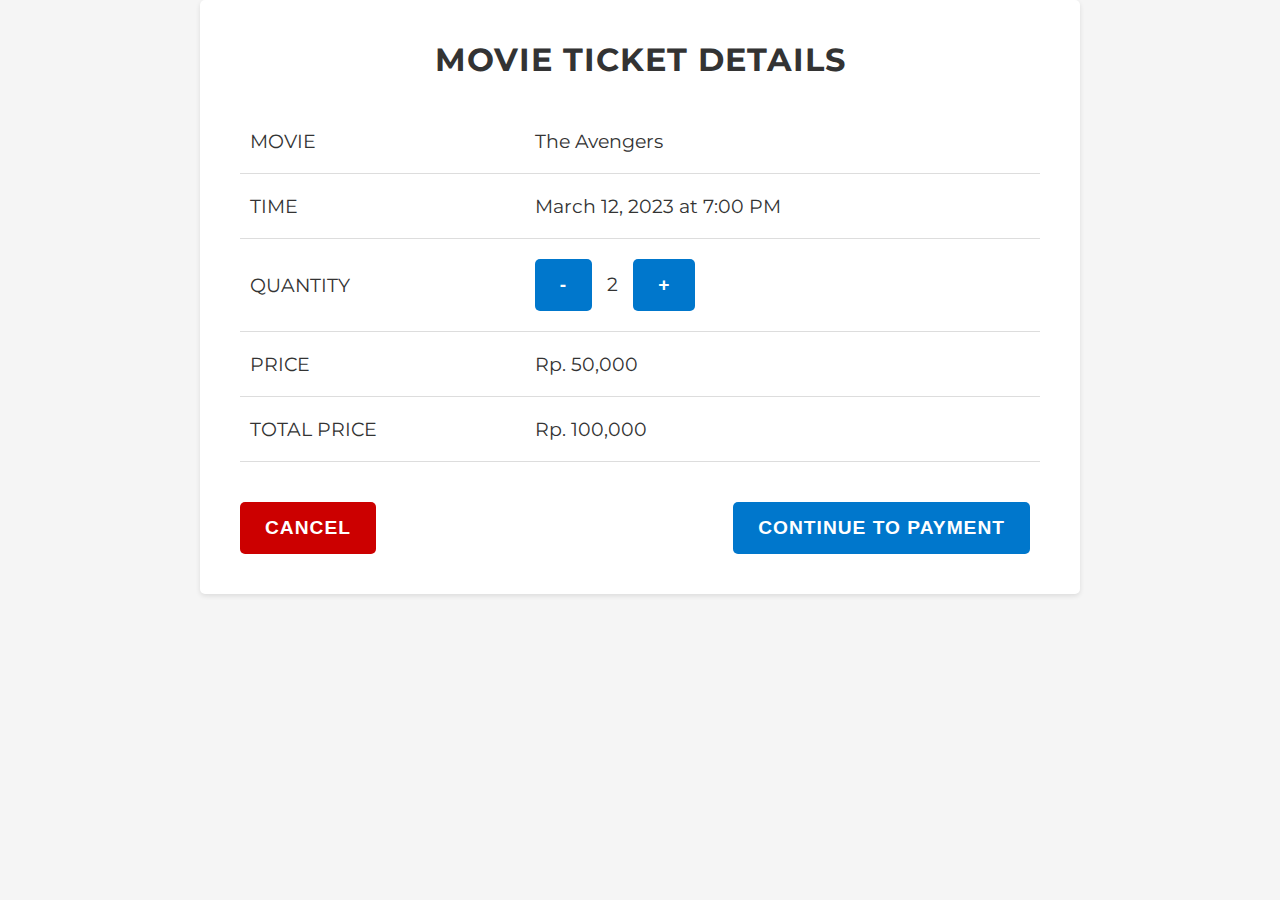
<file: checkout.html>
<!DOCTYPE html>
<html lang="en">
  <head>
    <meta charset="UTF-8">
    <title>Movie Ticket Checkout</title>
    <link rel="stylesheet" href="https://fonts.googleapis.com/css?family=Montserrat:400,700&display=swap">
    <style>
      body {
        margin: 0;
        padding: 0;
        background-color: #f5f5f5;
        font-family: 'Montserrat', sans-serif;
      }

      .container {
        max-width: 800px;
        margin: 0 auto;
        padding: 40px;
        background-color: #fff;
        box-shadow: 0 2px 5px rgba(0, 0, 0, 0.1);
        border-radius: 5px;
      }

      h1 {
        text-align: center;
        margin-top: 0;
        margin-bottom: 30px;
        font-size: 2rem;
        font-weight: 700;
        color: #333;
        text-transform: uppercase;
        letter-spacing: 1px;
      }

      table {
        width: 100%;
        border-collapse: collapse;
        margin-bottom: 40px;
      }

      th, td {
        padding: 20px 10px;
        text-align: left;
        border-bottom: 1px solid #ddd;
        font-size: 1.2rem;
        color: #333;
        font-weight: 400;
      }

      .quantity {
        display: inline-block;
        margin-right: 10px;
        font-size: 1.2rem;
        color: #333;
        font-weight: 400;
      }

      button {
        padding: 15px 25px;
        border: none;
        background-color: #0077cc;
        color: #fff;
        cursor: pointer;
        margin-right: 10px;
        border-radius: 5px;
        font-size: 1.2rem;
        font-weight: 700;
        text-transform: uppercase;
        letter-spacing: 1px;
        transition: all 0.2s ease;
      }

      button:hover {
        background-color: #005ca9;
      }

      .cancel {
        background-color: #cc0000;
      }

      .cancel:hover {
        background-color: #a30000;
      }

      .checkout {
        float: right;
      }
    </style>
  </head>
  <body>
    
    <div class="container">
      <h1>MOVIE TICKET DETAILS</h1>


      <table>
        <tr>
          <th>MOVIE</th>
          <td>The Avengers</td>
        </tr>
        <tr>
          <th>TIME</th>
          <td>March 12, 2023 at 7:00 PM</td>
        </tr>
        <tr>
          <th>QUANTITY</th>
          <td>
              <button class="decrease">-</button>
              <span class="quantity">2</span>
            <button class="increase">+</button>
          </td>
        </tr>
        <tr>
            <th>PRICE</th>
            <td>Rp. 50,000</td>
        </tr>
        <tr>
            <th>TOTAL PRICE</th>
            <td id="total-price"></td>
        </tr>
      </table>

      <button class="cancel">Cancel</button>
      <button class="checkout">Continue to Payment</button>
    </div>
    <script>
        let decreaseButton = document.querySelector(".decrease");
        let increaseButton = document.querySelector(".increase");
        let quantityEl = document.querySelector(".quantity");
        let cancelButton = document.querySelector(".cancel");
        let checkoutButton = document.querySelector(".checkout");
      
        let quantity = 2;
        quantityEl.textContent = quantity;
      
        decreaseButton.addEventListener("click", () => {
          if (quantity > 1) {
            quantity--;
            quantityEl.textContent = quantity;
            calculateTotalPrice();
          }
        });
      
        increaseButton.addEventListener("click", () => {
          quantity++;
          quantityEl.textContent = quantity;
          calculateTotalPrice();
        });
      
        cancelButton.addEventListener("click", () => {
          console.log("cancel button clicked");
        });
      
        checkoutButton.addEventListener("click", () => {
          console.log("checkout button clicked");
        });
      
        let totalPriceEl = document.getElementById("total-price");
        let price = 50000;
      
        function calculateTotalPrice() {
          let totalPrice = quantity * price;
          totalPriceEl.textContent = "Rp. " + totalPrice.toLocaleString();
        }
      
        calculateTotalPrice();
      </script>

    </html>
</file>
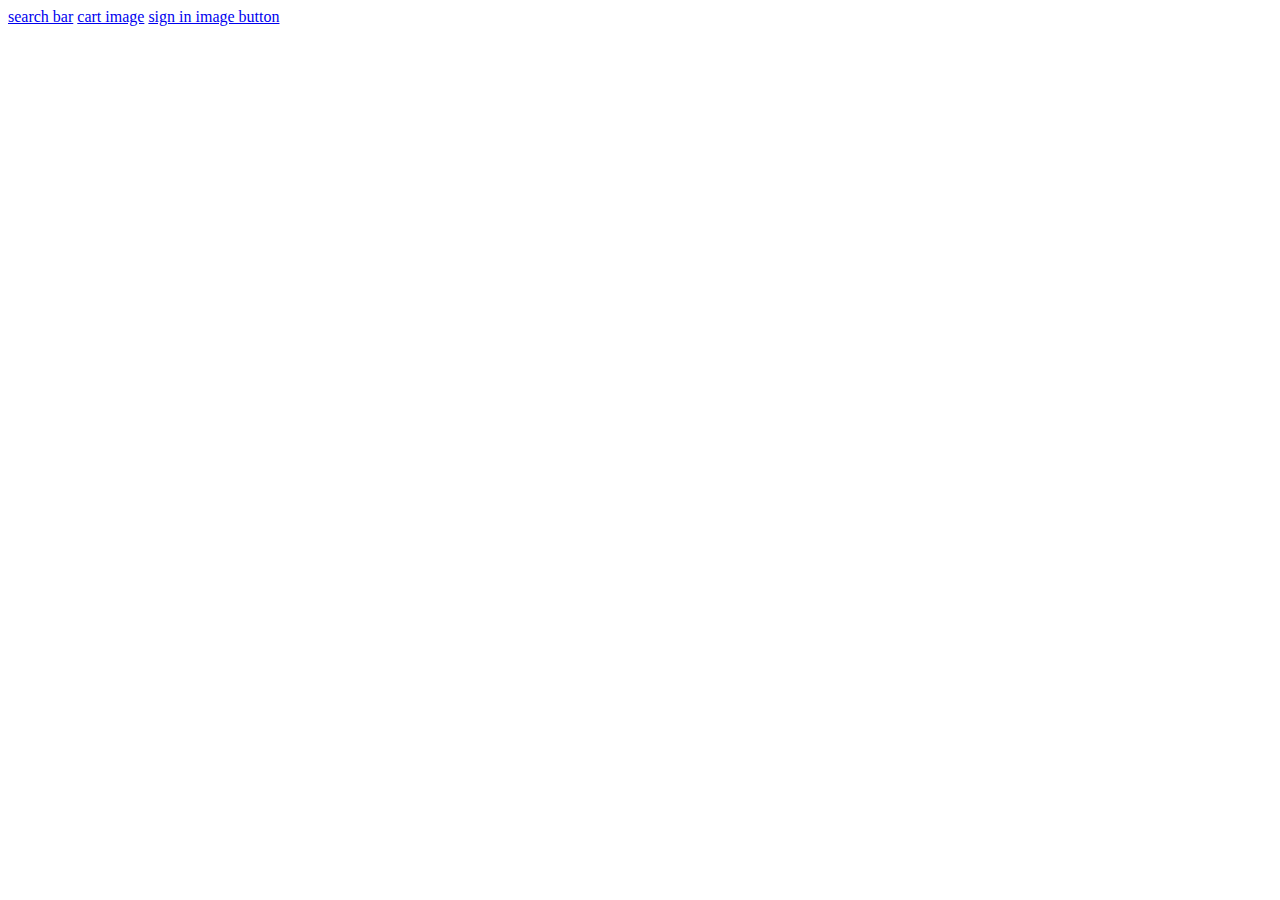
<file: home.html>
<!DOCTYPE html>
<html lang="en">
<head>
    <meta charset="UTF-8">
    <meta http-equiv="X-UA-Compatible" content="IE=edge">
    <meta name="viewport" content="width=device-width, initial-scale=1.0">
    <title>home page</title>
</head>
<body>
    <header>
        <a href="search result.html">search bar</a>
        <a href="checkout.html">cart image</a>
        <a href ="signin.html"> sign in image button </a>
    </header>

    <main>
        <!--- instructions -->
        <!-- - cards of movie: card has a plus button to add to cart 
        - discount banner carousel (png aja): a) kalo user ada account 10%,
        b) kalo hari minggu ada 15% 
        c) kalo ulang tahun ada 5%;  --->
        
    </main>
    <footer>
        <!----site links + address  -->
        <!----optional pages: about, contact, ------->
    </footer>
</body>
</html>
</file>
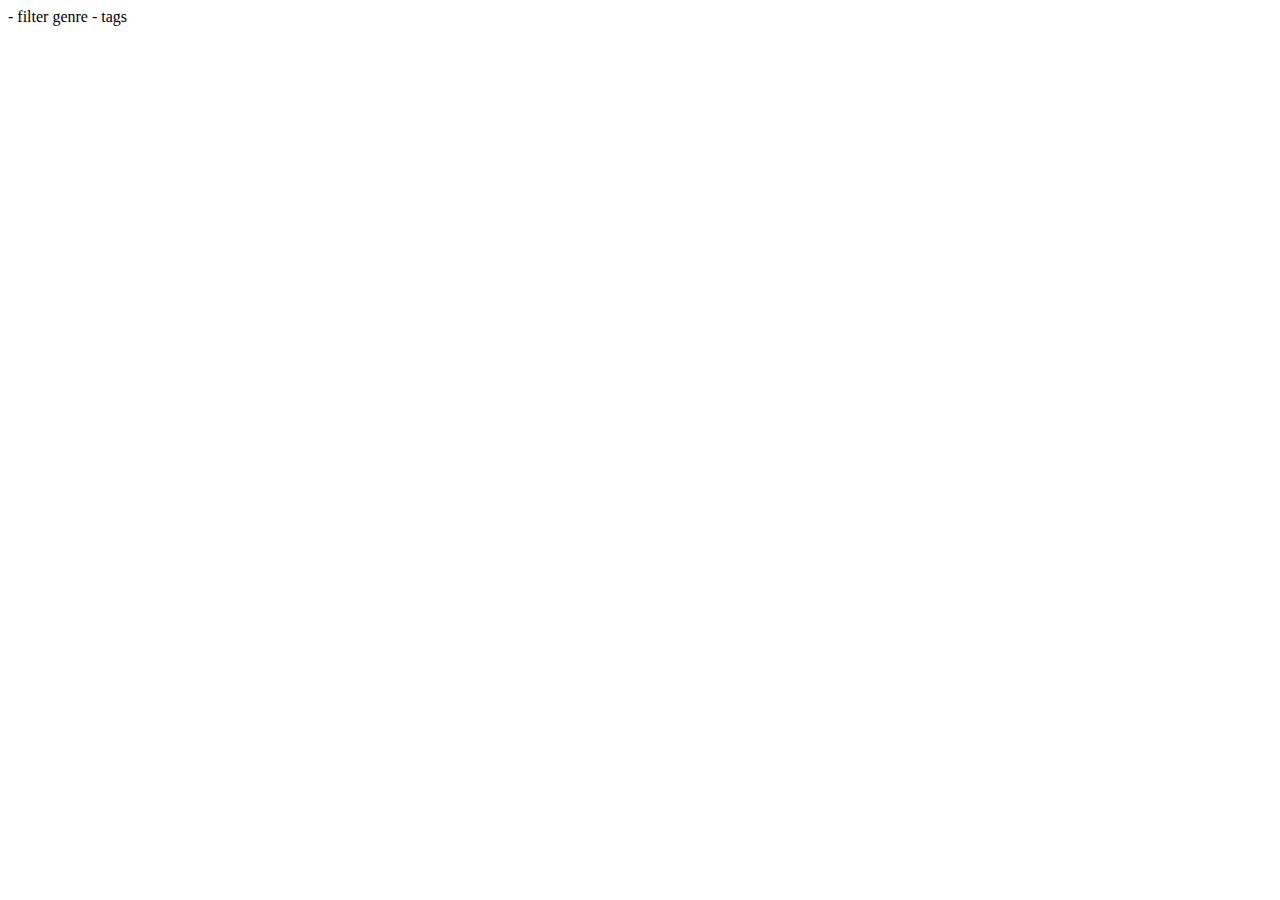
<file: search result.html>
<!DOCTYPE html>
<html lang="en">
<head>
    <meta charset="UTF-8">
    <meta http-equiv="X-UA-Compatible" content="IE=edge">
    <meta name="viewport" content="width=device-width, initial-scale=1.0">
    <title>result of search</title>
</head>
<body>
    - filter genre 
    - tags 
    
</body>
</html>
</file>
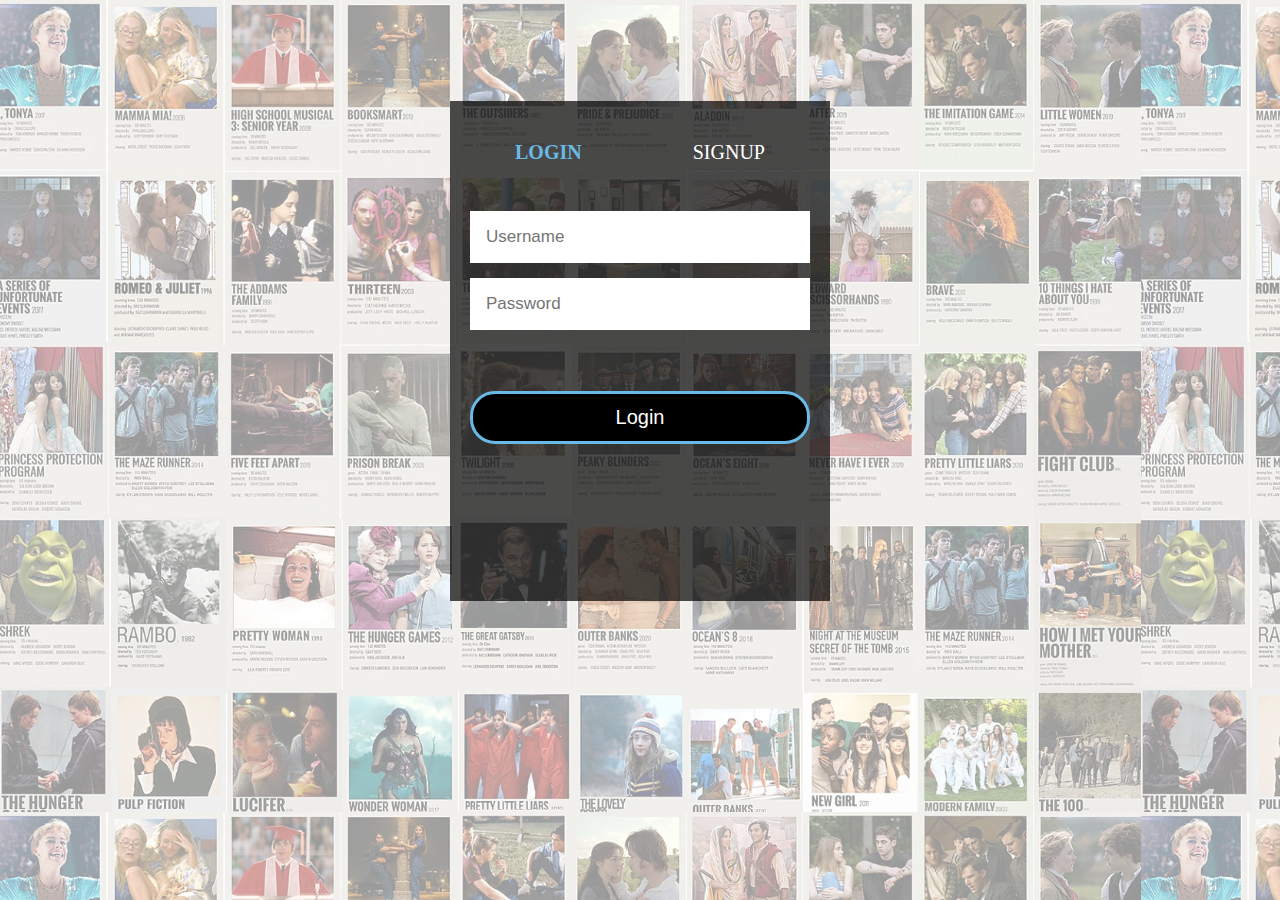
<file: signin.html>
<!DOCTYPE html>

<head>
    <meta charset="UTF-8">
    <title>LogIn</title>
    <link rel="stylesheet" type="text/css" href="signin.css">
    <link href="https://cdn.jsdelivr.net/npm/bootstrap@5.3.0-alpha1/dist/css/bootstrap.min.css" rel="stylesheet" integrity="sha384-GLhlTQ8iRABdZLl6O3oVMWSktQOp6b7In1Zl3/Jr59b6EGGoI1aFkw7cmDA6j6gD" crossorigin="anonymous">
</head>

<body>
    <div class="box">

        
        <div class="page">
            <div class="header">
                <a id="login" class="active" href="#login">login</a>
                <a id="signup" class="active" href="#signup">signup</a>
            </div>
            <div id="errorMsg"></div>
            <div class="content">
                <form class="login" name="loginForm" onsubmit="return validateLoginForm()" method="POST">
                    <input type="text" name="name" id="logName" placeholder="Username">
                    <input type="password" name="password" id="logPassword" placeholder="Password">
                    <div id="check">
                    </div>
                    <br><br>
                    <a href="index.html"><input type="submit" value="Login"></a>
                    
                    
                </form>
                <form class="signup" name="signupForm" onsubmit="return validateSignupForm()" method="POST">
                    <input type="email" name="email" id="signEmail" placeholder="Email">
                    <input type="text" name="name" id="signName" placeholder="Username">
                    <input type="password" name="password" id="signPassword" placeholder="Password"><br>
                    <input type="submit" value="SignUp">
                </form>
            </div>
        </div>
    </div>
    <script src="https://code.jquery.com/jquery-3.3.1.min.js"
        integrity="sha256-FgpCb/KJQlLNfOu91ta32o/NMZxltwRo8QtmkMRdAu8=" crossorigin="anonymous"></script>
    <script src="signin.js"></script>
</body>
</file>
<file: signin.css>
body::after {
  content: "";
  background: url(assets/signin-bg.png);
  opacity: 0.4;
  top: 0;
  left: 0;
  bottom: 0;
  right: 0;
  position: absolute;
  z-index: -1;   
}


.box{
  width: 380px;
  height: 500px;
  background-color:rgba(0, 0, 0, 0.7);
  padding: 20px;
  margin: 8% auto 0;
  text-align: center;
  position: relative;
  box-sizing: border-box;
  flex-direction: column;
}

.box img{
width:100px;
  margin-top:-50px ;
}

.header {
width: 300px;
  height: 50px;
  text-transform: uppercase;
display: inline-flex;
  padding-top: 20px;
  padding-bottom: 0;
justify-content: space-between;
}

.header a {
  font-size: 20px;
  text-decoration: none;
  color: #ffffff;
display: inline-flex;
  padding-left: 25px;
  padding-right: 25px;
justify-content: center;
  cursor:pointer;
}

.header .active {
  color: #69B9E6;
font-weight: bold;
position: relative;
}

.header .active:after {
position: absolute;
  border: none;
content: "";
}

#errorMsg{
  color:red;
  text-align: center;
  font-size: 20px;
  padding-bottom: 20px;

}

.content{
  display: inline-flex;
  overflow: hidden;
}

form {
  position: relative;
  display: inline-flex;
  width: 100%;
  height: 100%;
flex-shrink: 0;
flex-direction: column;
transition: right 0.5s;
}

.login a{
  text-decoration: none;
  color: #ffffff;
  font-size: 15px;
  text-align: center;
  cursor: pointer;

}

.extend form {
right: 100%;
}

input[type=text], input[type=password], input[type=email]{
display:block;
  position: relative;
border: 4px solid #ffffff;
padding: 12px;
  margin-bottom: 15px;
  width: 100%;
 box-sizing: border-box;
  font-size: 17px;
  outline: none;
}

input[type=text]:hover,  input[type=password]:hover, input[type=email]:hover{
  border: 4px solid #69B9E6;
  

}

input[type=submit]{
  display:block;
  position: relative;
  border: 3px solid #69B9E6;
  padding: 12px;
  margin-bottom: 20px;
  width: 100%;
  border-radius: 25px;
  background-color:black ;
  text-align:center;
  font-size: 20px;
  color: #ffffff;
cursor:pointer;
  outline: none;
}

input[type=submit]:hover{
 background-color:#ffffff;
   color: #000000;
   font-weight: bold;
}
input[type=checkbox]{
  background-color:#df80ff;
}
#check{
  margin-top: 10px;
  text-align: left;
  color: #ffffff;
  font-size: 15px;
}
</file>
